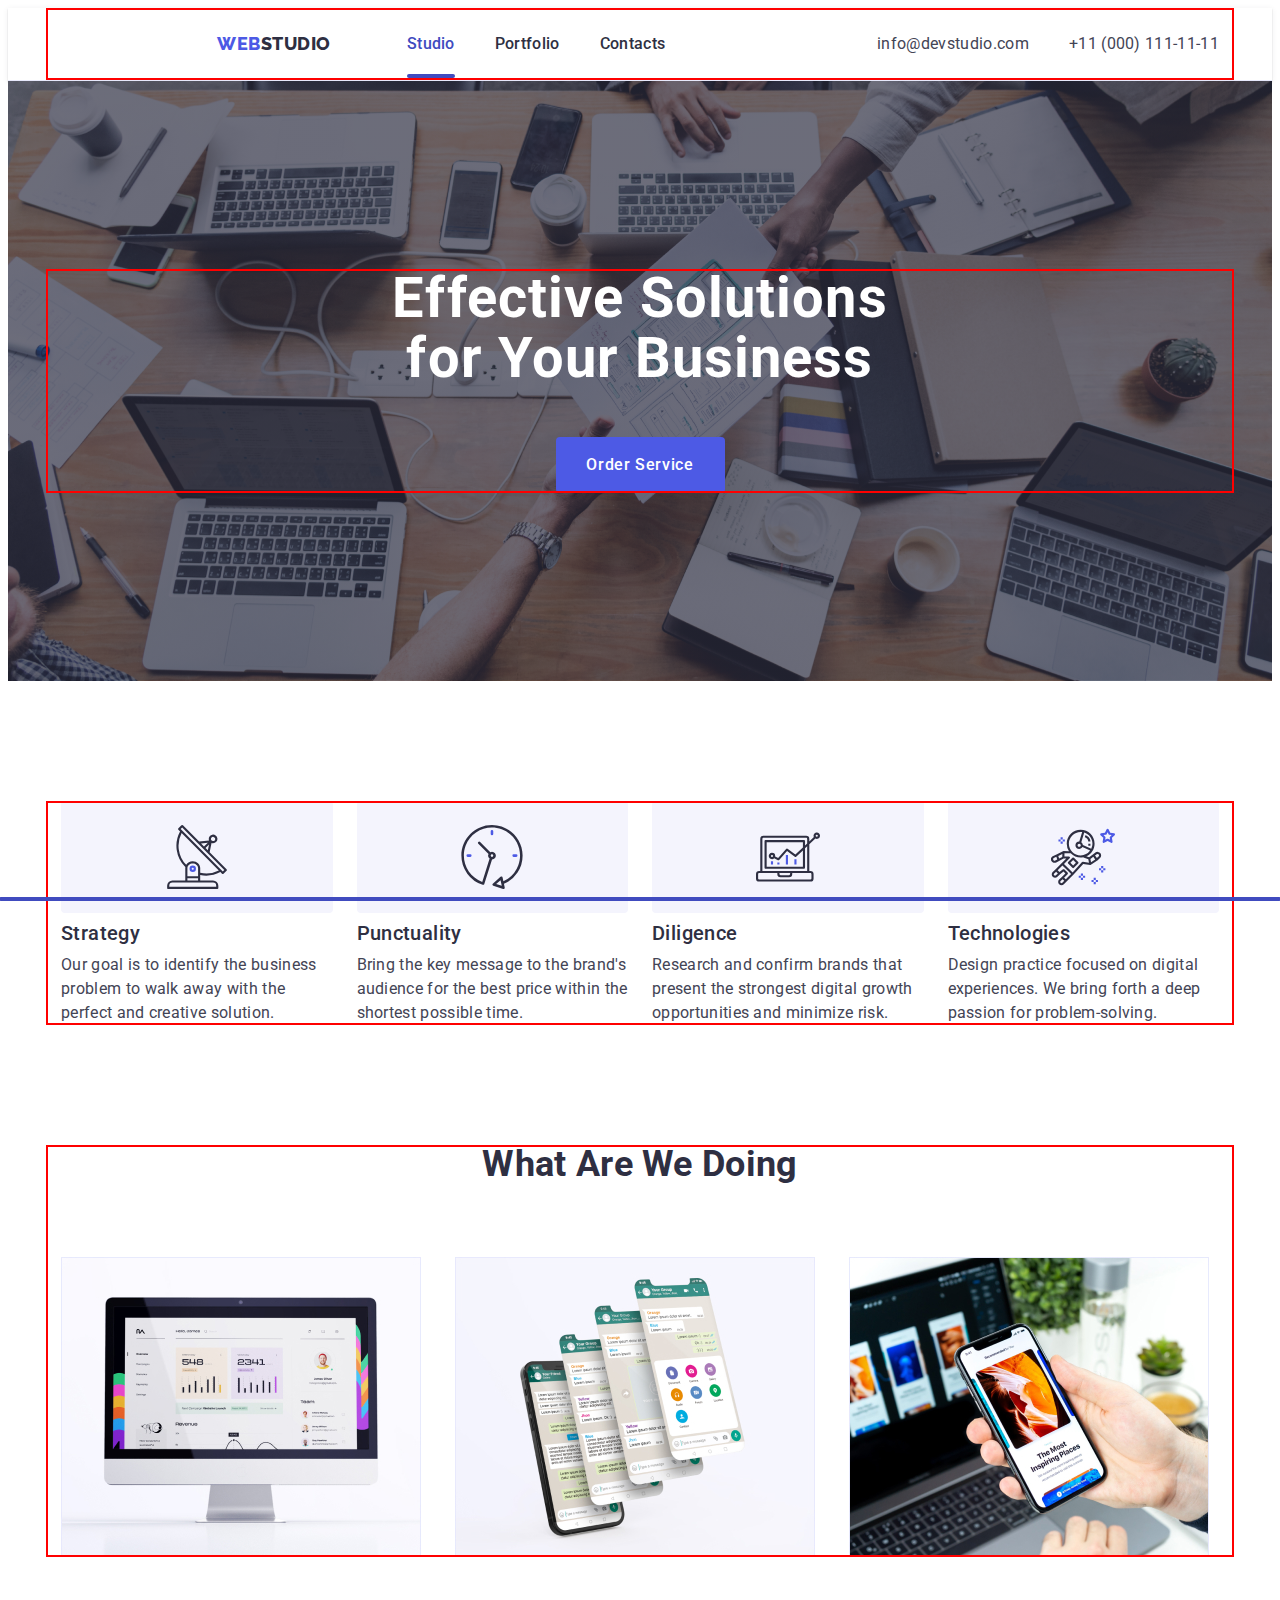
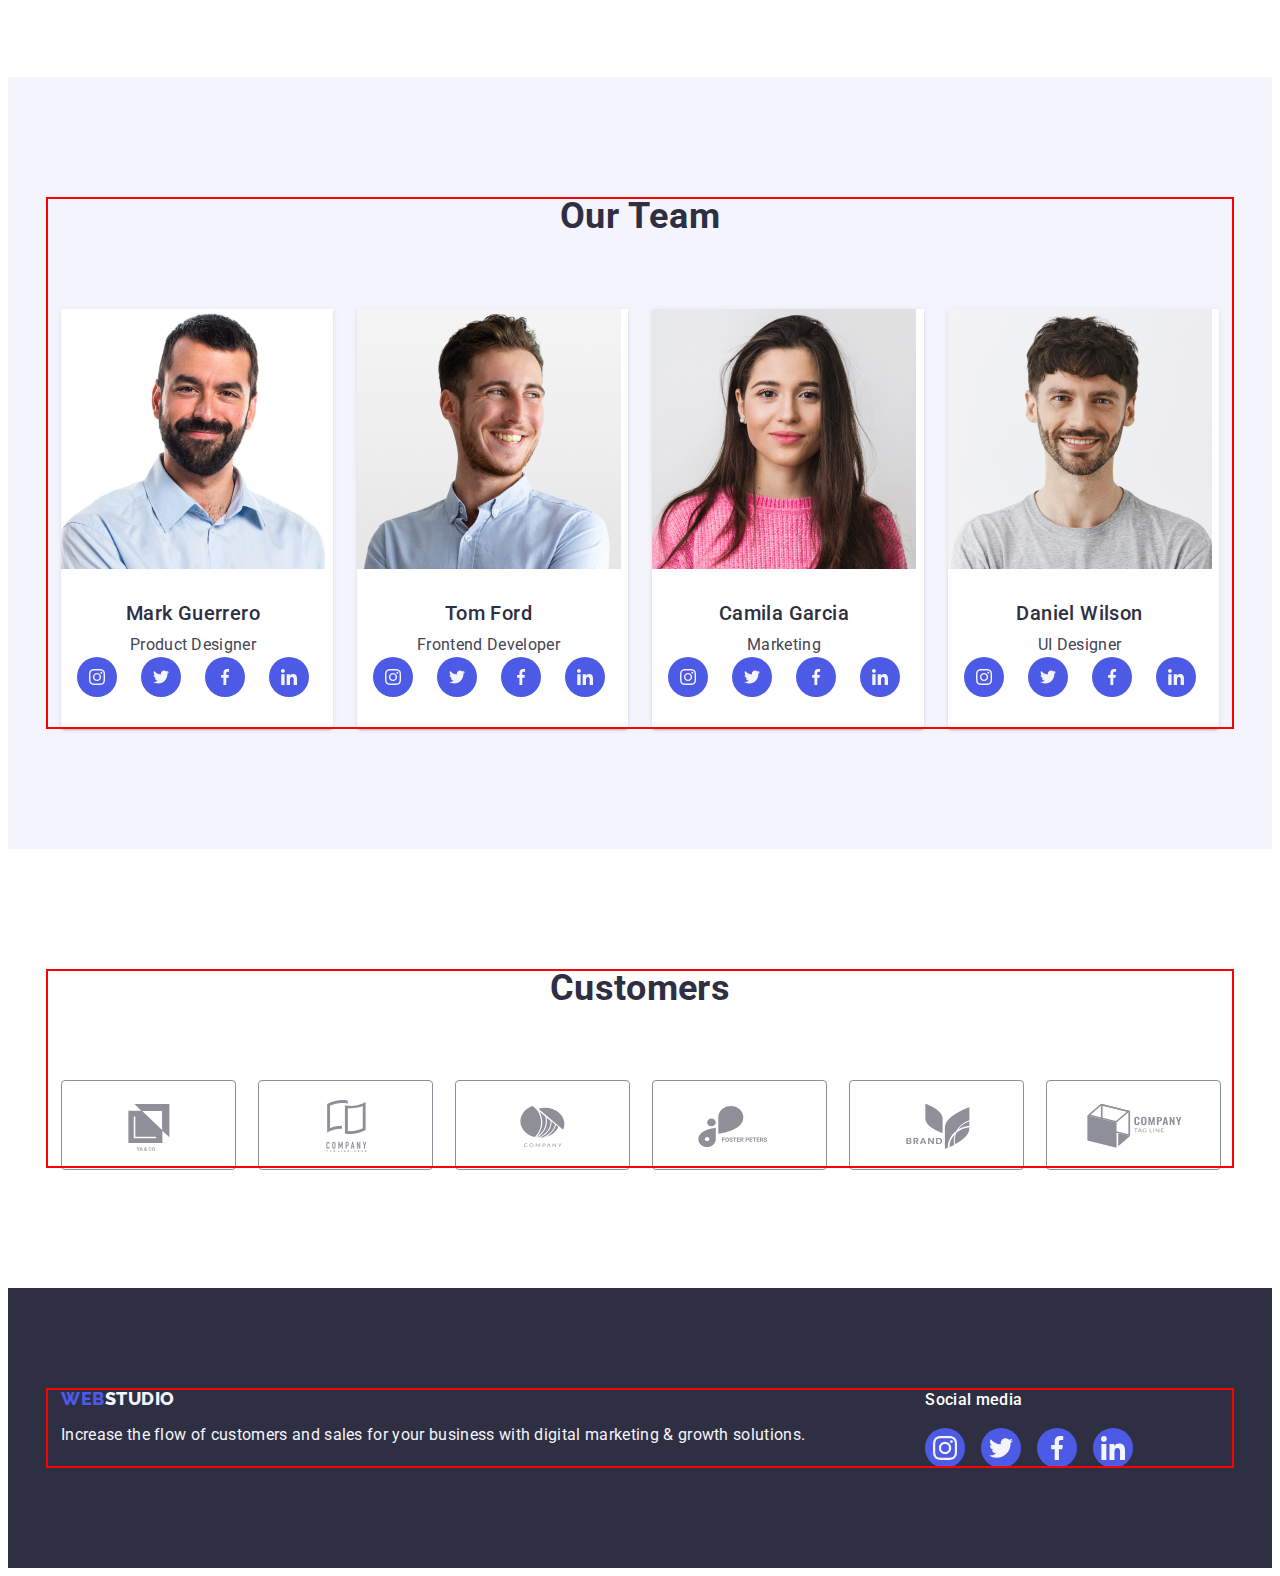
<file: index.html>
<!DOCTYPE html>
<html lang="en">
  <head>
    <meta charset="UTF-8" />
    <meta http-equiv="X-UA-Compatible" content="IE=edge" />
    <meta name="viewport" content="width=device-width, initial-scale=1.0" />
    <title>Web Studio</title>
    <!-- Fonts styles -->
    <link rel="preconnect" href="https://fonts.googleapis.com" />
    <link rel="preconnect" href="https://fonts.gstatic.com" crossorigin />
    <link
      href="https://fonts.googleapis.com/css2?family=Raleway:wght@700&family=Roboto:wght@100;400;500&display=swap"
      rel="stylesheet"
    />
    <!-- Normalize -->
    <link
      rel="stylesheet"
      href="https://cdnjs.cloudflare.com/ajax/libs/modern-normalize/1.1.0/modern-normalize.min.css"
      integrity="sha512-wpPYUAdjBVSE4KJnH1VR1HeZfpl1ub8YT/NKx4PuQ5NmX2tKuGu6U/JRp5y+Y8XG2tV+wKQpNHVUX03MfMFn9Q=="
      crossorigin="anonymous"
      referrerpolicy="no-referrer"
    />
    <!-- Custom styles -->
    <link rel="stylesheet" href="./css/styles.css" />
  </head>
  <body>
    <!-- header-section -->
    <header class="header-top">
      <div class="header-container container">
        <nav class="header-nav">
          <a class="logo-link link" href="./index.html"
            >Web<span class="web-logo">Studio</span></a
          >
          <ul class="header-nav-list list">
            <li class="header-nav-item">
              <a class="header-link link active" href="./index.html">Studio</a>
            </li>
            <li class="header-nav-item">
              <a class="header-link link" href="./portfolio.html">Portfolio</a>
            </li>
            <li class="header-nav-item">
              <a class="header-link link" href="">Contacts</a>
            </li>
          </ul>
        </nav>
        <address class="header-address">
          <ul class="header-address-list list">
            <li class="header-link">
              <a
                class="header-link link address"
                href="mailto:info@devstudio.com"
                >info@devstudio.com</a
              >
            </li>
            <li class="header-link">
              <a class="header-link link address" href="tel:+110001111111"
                >+11 (000) 111-11-11</a
              >
            </li>
          </ul>
        </address>
      </div>
    </header>
    <main>
      <!-- hero -->
      <section class="hero-section">
        <div class="hero-container">
          <h1 class="hero-title">Effective Solutions for Your Business</h1>
          <button class="hero-btn" type="button" data-modal-open>
            Order Service
          </button>
        </div>
      </section>
      <!-- about-section -->
      <section class="about-section">
        <div class="container">
          <h2 class="about-title" hidden>Our advantages</h2>
          <ul class="about-list list">
            <li class="about-list-item">
              <div class="abaut-wrapper">
                <svg class="abot-icons" width="64" height="64">
                  <use href="./images/icons.svg#antenna"></use>
                </svg>
              </div>
              <h3 class="about-heading">Strategy</h3>
              <p class="about-desc">
                Our goal is to identify the business problem to walk away with
                the perfect and creative solution.
              </p>
            </li>
            <li class="about-list-item">
              <div class="abaut-wrapper">
                <svg class="abot-icons" width="64" height="64">
                  <use href="./images/icons.svg#clock"></use>
                </svg>
              </div>
              <h3 class="about-heading">Punctuality</h3>
              <p class="about-desc">
                Bring the key message to the brand's audience for the best price
                within the shortest possible time.
              </p>
            </li>
            <li class="about-list-item">
              <div class="abaut-wrapper">
                <svg class="abot-icons" width="64" height="64">
                  <use href="./images/icons.svg#diagram"></use>
                </svg>
              </div>
              <h3 class="about-heading">Diligence</h3>
              <p class="about-desc">
                Research and confirm brands that present the strongest digital
                growth opportunities and minimize risk.
              </p>
            </li>
            <li class="about-list-item">
              <div class="abaut-wrapper">
                <svg class="abot-icons" width="64" height="64">
                  <use href="./images/icons.svg#astronaut"></use>
                </svg>
              </div>
              <h3 class="about-heading">Technologies</h3>
              <p class="about-desc">
                Design practice focused on digital experiences. We bring forth a
                deep passion for problem-solving.
              </p>
            </li>
          </ul>
        </div>
      </section>
      <!-- portfolio -->
      <section class="portfolio-section">
        <div class="container">
          <h2 class="portfolio-title">What are we doing</h2>
          <ul class="portfolio-list list">
            <li class="portfolio-list-item">
              <img
                class="portfolio-img"
                src="./images/work/img-1.jpg"
                alt="desktop"
                width="360"
                height="300"
              />
            </li>
            <li class="portfolio-list-item">
              <img
                class="portfolio-img"
                src="./images/work/img-2.jpg"
                alt="application"
                width="360"
                height="300"
              />
            </li>
            <li class="portfolio-list-item">
              <img
                class="portfolio-img"
                src="./images/work/img-3.jpg"
                alt="smartphone"
                width="360"
                height="300"
              />
            </li>
          </ul>
        </div>
      </section>
      <!-- team-section -->
      <section class="team">
        <div class="container">
          <h2 class="team-title">Our Team</h2>
          <ul class="team-list list">
            <li class="team-list-item">
              <img
                class="team-img"
                src="./images/team/Mark.jpg"
                alt="Product-Designer"
                width="264"
                height="260"
              />
              <div class="team-content">
                <h3 class="team-name">Mark Guerrero</h3>
                <p class="team-desc">Product Designer</p>
                <ul class="socials">
                  <li class="socials-item list">
                    <a
                      class="socials-link link"
                      href="https://www.instagram.com/"
                    >
                      <svg class="socials-icons" width="16" height="16">
                        <use href="./images/icons.svg#instagram"></use>
                      </svg>
                    </a>
                  </li>
                  <li class="socials-item list">
                    <a
                      class="socials-link link"
                      href="https://www.instagram.com/"
                    >
                      <svg class="socials-icons" width="16" height="16">
                        <use href="./images/icons.svg#twitter"></use>
                      </svg>
                    </a>
                  </li>
                  <li class="socials-item list">
                    <a class="socials-link link" href="">
                      <svg class="socials-icons" width="16" height="16">
                        <use href="./images/icons.svg#facebook"></use>
                      </svg>
                    </a>
                  </li>
                  <li class="socials-item list">
                    <a class="socials-link link" href="">
                      <svg class="socials-icons" width="16" height="16">
                        <use href="./images/icons.svg#linkedin"></use>
                      </svg>
                    </a>
                  </li>
                </ul>
              </div>
            </li>
            <li class="team-list-item">
              <img
                class="team-img"
                src="./images/team/Tom.jpg"
                alt="Frontend Developer"
                width="264"
                height="260"
              />
              <div class="team-content">
                <h3 class="team-name">Tom Ford</h3>
                <p class="team-desc">Frontend Developer</p>
                <ul class="socials">
                  <li class="socials-item list">
                    <a class="socials-link link" href="">
                      <svg class="socials-icons" width="16" height="16">
                        <use href="./images/icons.svg#instagram"></use>
                      </svg>
                    </a>
                  </li>
                  <li class="socials-item list">
                    <a class="socials-link link" href="">
                      <svg class="socials-icons" width="16" height="16">
                        <use href="./images/icons.svg#twitter"></use>
                      </svg>
                    </a>
                  </li>
                  <li class="socials-item list">
                    <a class="socials-link link" href="">
                      <svg class="socials-icons" width="16" height="16">
                        <use href="./images/icons.svg#facebook"></use>
                      </svg>
                    </a>
                  </li>
                  <li class="socials-item list">
                    <a class="socials-link link" href="">
                      <svg class="socials-icons" width="16" height="16">
                        <use href="./images/icons.svg#linkedin"></use>
                      </svg>
                    </a>
                  </li>
                </ul>
              </div>
            </li>
            <li class="team-list-item">
              <img
                class="team-img"
                src="./images/team/Camila.jpg"
                alt="Marketing"
                width="264"
                height="260"
              />
              <div class="team-content">
                <h3 class="team-name">Camila Garcia</h3>
                <p class="team-desc">Marketing</p>
                <ul class="socials">
                  <li class="socials-item list">
                    <a class="socials-link link" href="">
                      <svg class="socials-icons" width="16" height="16">
                        <use href="./images/icons.svg#instagram"></use>
                      </svg>
                    </a>
                  </li>
                  <li class="socials-item list">
                    <a class="socials-link link" href="">
                      <svg class="socials-icons" width="16" height="16">
                        <use href="./images/icons.svg#twitter"></use>
                      </svg>
                    </a>
                  </li>
                  <li class="socials-item list">
                    <a class="socials-link link" href="">
                      <svg class="socials-icons" width="16" height="16">
                        <use href="./images/icons.svg#facebook"></use>
                      </svg>
                    </a>
                  </li>
                  <li class="socials-item list">
                    <a class="socials-link link" href="">
                      <svg class="socials-icons" width="16" height="16">
                        <use href="./images/icons.svg#linkedin"></use>
                      </svg>
                    </a>
                  </li>
                </ul>
              </div>
            </li>
            <li class="team-list-item">
              <img
                class="team-img"
                src="./images/team/Daniel.jpg"
                alt="UI Designer"
                width="264"
                height="260"
              />
              <div class="team-content">
                <h3 class="team-name">Daniel Wilson</h3>
                <p class="team-desc">UI Designer</p>
                <ul class="socials">
                  <li class="socials-item list">
                    <a class="socials-link link" href="">
                      <svg class="socials-icons" width="16" height="16">
                        <use href="./images/icons.svg#instagram"></use>
                      </svg>
                    </a>
                  </li>
                  <li class="socials-item list">
                    <a class="socials-link link" href="">
                      <svg class="socials-icons" width="16" height="16">
                        <use href="./images/icons.svg#twitter"></use>
                      </svg>
                    </a>
                  </li>
                  <li class="socials-item list">
                    <a class="socials-link link" href="">
                      <svg class="socials-icons" width="16" height="16">
                        <use href="./images/icons.svg#facebook"></use>
                      </svg>
                    </a>
                  </li>
                  <li class="socials-item list">
                    <a class="socials-link link" href="">
                      <svg class="socials-icons" width="16" height="16">
                        <use href="./images/icons.svg#linkedin"></use>
                      </svg>
                    </a>
                  </li>
                </ul>
              </div>
            </li>
          </ul>
        </div>
      </section>
      <section class="customers-section">
        <div class="container">
          <h2 class="customers-title">Customers</h2>
          <ul class="costumers-list list">
            <li class="costumers-list-item">
              <a class="costumers-link link" href="">
                <svg class="costumers-icons" width="104" height="56">
                  <use href="./images/icons.svg#Logo"></use>
                </svg>
              </a>
            </li>
            <li class="costumers-list-item">
              <a class="costumers-link link" href="">
                <svg class="costumers-icons" width="104" height="56">
                  <use href="./images/icons.svg#Logo-1"></use>
                </svg>
              </a>
            </li>

            <li class="costumers-list-item">
              <a class="costumers-link link" href="">
                <svg class="costumers-icons" width="104" height="56">
                  <use href="./images/icons.svg#Logo-2"></use>
                </svg>
              </a>
            </li>

            <li class="costumers-list-item">
              <a class="costumers-link link" href="">
                <svg class="costumers-icons" width="104" height="56">
                  <use href="./images/icons.svg#Logo-3"></use>
                </svg>
              </a>
            </li>

            <li class="costumers-list-item">
              <a class="costumers-link link" href="">
                <svg class="costumers-icons" width="104" height="56">
                  <use href="./images/icons.svg#Logo-4"></use>
                </svg>
              </a>
            </li>

            <li class="costumers-list-item">
              <a class="costumers-link link" href="">
                <svg class="costumers-icons" width="104" height="56">
                  <use href="./images/icons.svg#Logo-5"></use>
                </svg>
              </a>
            </li>
          </ul>
        </div>
      </section>
    </main>
    <!-- footer -->
    <footer class="footer">
      <div class="footer-container">
        <div class="footer-content">
          <a class="flogo-link link" href="./index.html"
            >Web<span class="footer-logo">Studio</span></a
          >
          <p class="footer-desc">
            Increase the flow of customers and sales for your business with
            digital marketing & growth solutions.
          </p>
        </div>
        <div class="footer-socials">
          <p class="footer-soc-title">Social media</p>
          <ul class="footer-soc-list list">
            <li class="soc-list-item">
              <a class="footer-soc-link link" href="">
                <svg class="footer-soc-icons" width="24" height="24">
                  <use href="./images/icons.svg#instagram"></use>
                </svg>
              </a>
            </li>
            <li class="soc-list-item">
              <a class="footer-soc-link link" href="">
                <svg class="footer-soc-icons" width="24" height="24">
                  <use href="./images/icons.svg#twitter"></use>
                </svg>
              </a>
            </li>
            <li class="soc-list-item">
              <a class="footer-soc-link link" href="">
                <svg class="footer-soc-icons" width="24" height="24">
                  <use href="./images/icons.svg#facebook"></use>
                </svg>
              </a>
            </li>
            <li class="soc-list-item">
              <a class="footer-soc-link link" href="">
                <svg class="footer-soc-icons" width="24" height="24">
                  <use href="./images/icons.svg#linkedin"></use>
                </svg>
              </a>
            </li>
          </ul>
        </div>
      </div>
    </footer>
    <!-- Modal window -->
    <div class="backdrop is-hidden" data-modal>
      <div class="modal">
        <button class="modal-close-btn" data-modal-close type="button">
          <svg class="modal-icon" width="8" height="8">
            <use href="./images/icons.svg#close-icon"></use>
          </svg>
        </button>
      </div>
    </div>
    <script src="./js/modal.js"></script>
  </body>
</html>
</file>
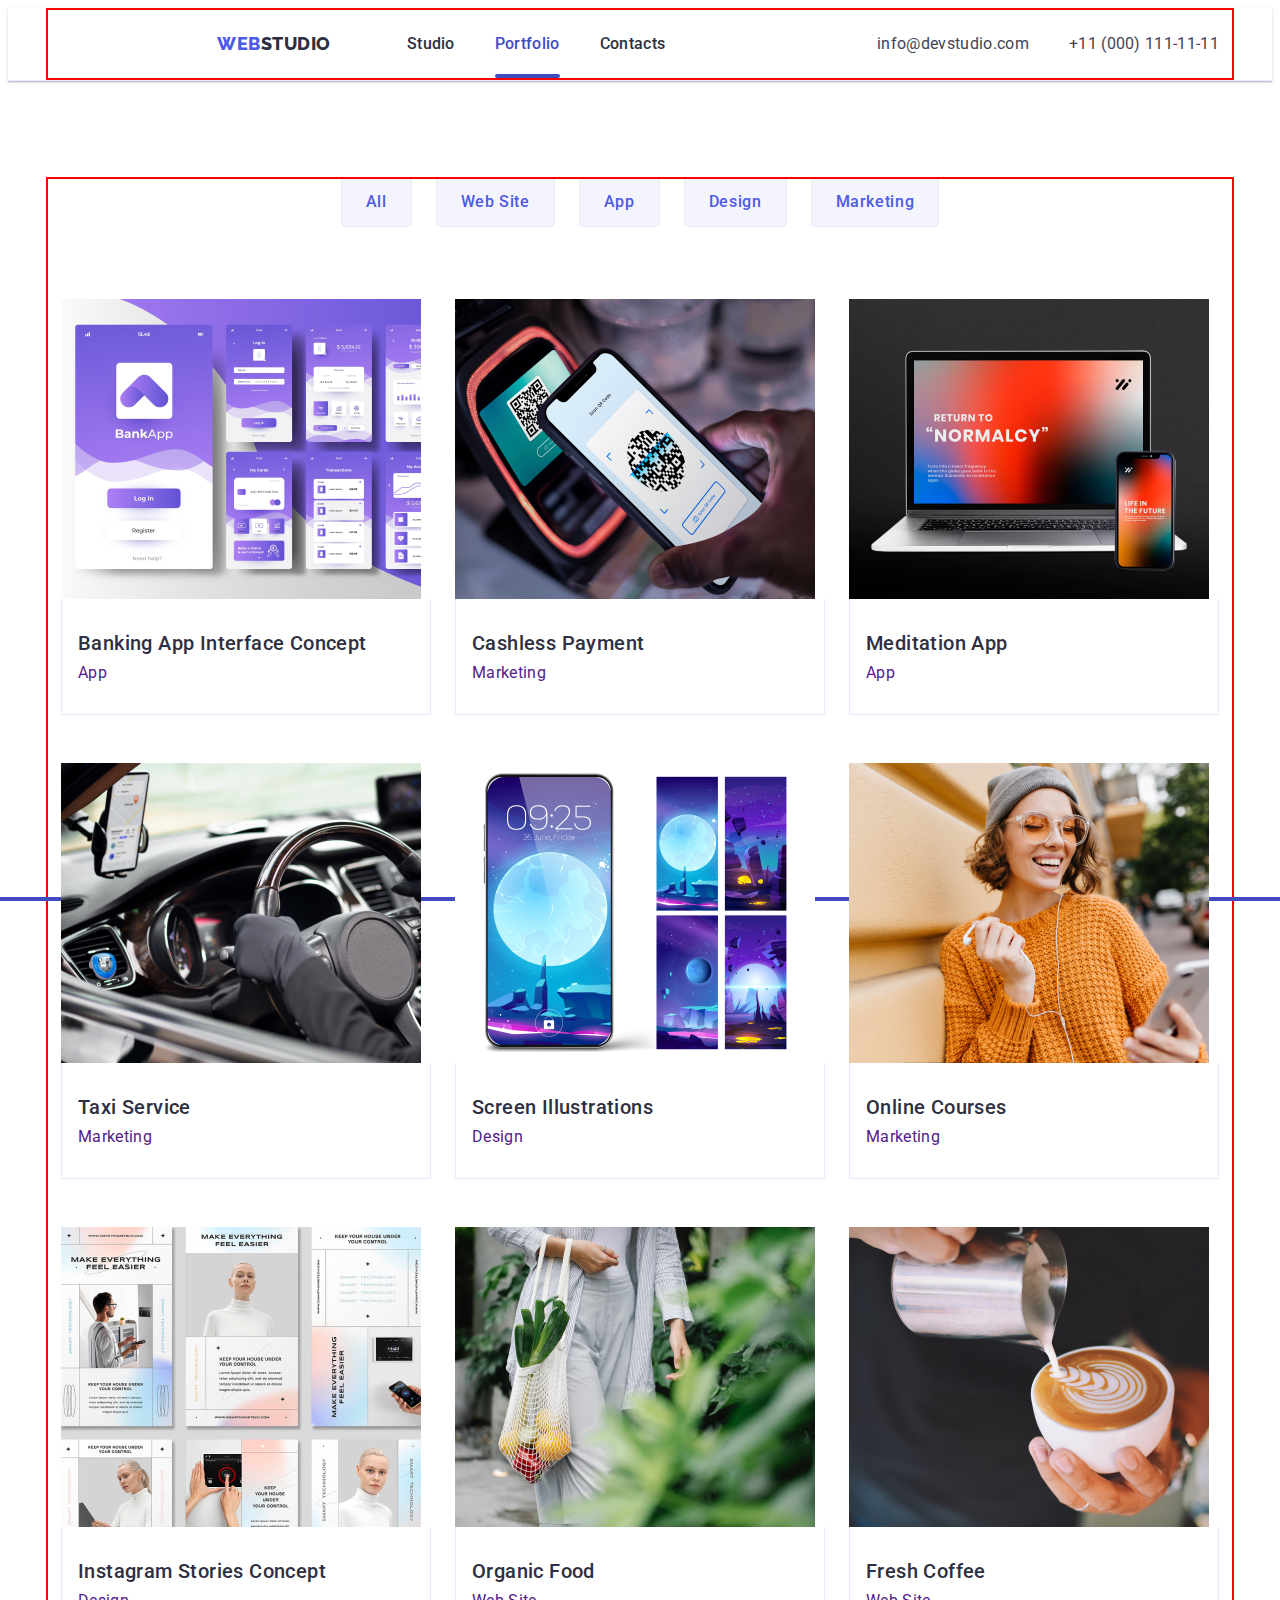
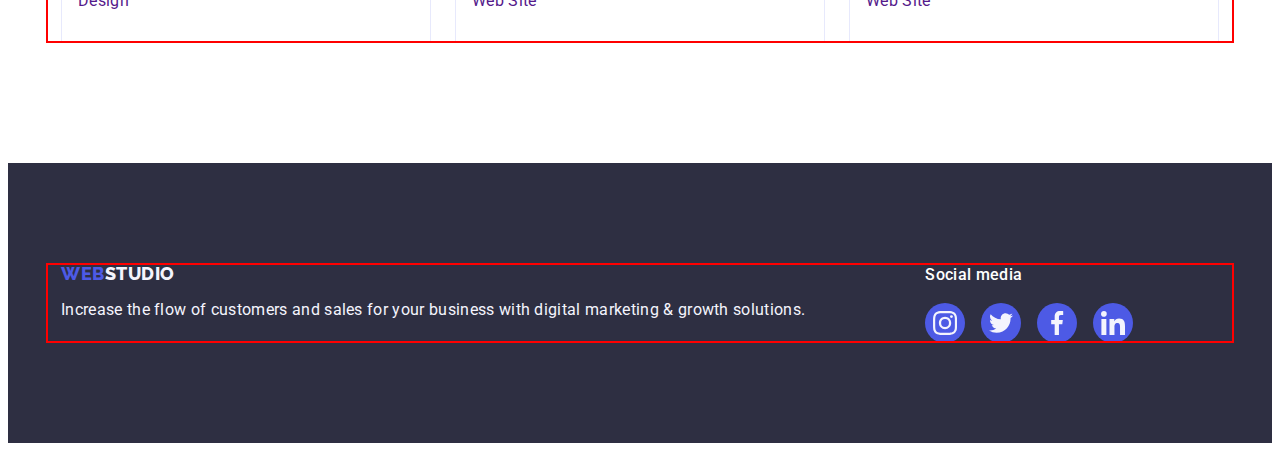
<file: portfolio.html>
<!DOCTYPE html>
<html lang="en">
  <head>
    <meta charset="UTF-8" />
    <meta http-equiv="X-UA-Compatible" content="IE=edge" />
    <meta name="viewport" content="width=device-width, initial-scale=1.0" />
    <title>Web Studio</title>
    <!-- Fonts styles -->
    <link rel="preconnect" href="https://fonts.googleapis.com" />
    <link rel="preconnect" href="https://fonts.gstatic.com" crossorigin />
    <link
      href="https://fonts.googleapis.com/css2?family=Raleway:wght@700&family=Roboto:wght@100;400;500&display=swap"
      rel="stylesheet"
    />
    <!-- Normalize -->
    <link
      rel="stylesheet"
      href="https://cdnjs.cloudflare.com/ajax/libs/modern-normalize/1.1.0/modern-normalize.min.css"
      integrity="sha512-wpPYUAdjBVSE4KJnH1VR1HeZfpl1ub8YT/NKx4PuQ5NmX2tKuGu6U/JRp5y+Y8XG2tV+wKQpNHVUX03MfMFn9Q=="
      crossorigin="anonymous"
      referrerpolicy="no-referrer"
    />
    <!-- Custom styles -->
    <link rel="stylesheet" href="./css/styles.css" />
  </head>
  <body>
    <!-- header-section -->
    <header class="header-top">
      <div class="header-container container">
        <nav class="header-nav">
          <a class="logo-link link" href="./index.html"
            >Web<span class="web-logo">Studio</span></a
          >
          <ul class="header-nav-list list">
            <li class="header-nav-item">
              <a class="header-link link" href="./index.html">Studio</a>
            </li>
            <li class="header-nav-item">
              <a class="header-link link active" href="./portfolio.html"
                >Portfolio</a
              >
            </li>
            <li class="header-nav-item">
              <a class="header-link link" href="">Contacts</a>
            </li>
          </ul>
        </nav>
        <address class="header-address">
          <ul class="header-address-list list">
            <li class="header-link">
              <a
                class="header-link link address"
                href="mailto:info@devstudio.com"
                >info@devstudio.com</a
              >
            </li>
            <li class="header-link">
              <a class="header-link link address" href="tel:+110001111111"
                >+11 (000) 111-11-11</a
              >
            </li>
          </ul>
        </address>
      </div>
    </header>
    <!-- main section -->
    <main>
      <section class="filter-section">
        <div class="container">
          <h1 hidden>Filter-button</h1>
          <ul class="button-list list">
            <li class="button-item link active">
              <button type="button" class="filter-btn">All</button>
            </li>
            <li>
              <button type="button" class="filter-btn">Web Site</button>
            </li>
            <li>
              <button type="button" class="filter-btn">App</button>
            </li>
            <li>
              <button type="button" class="filter-btn">Design</button>
            </li>
            <li>
              <button type="button" class="filter-btn">Marketing</button>
            </li>
          </ul>
          <ul class="list-portfolio list">
            <li class="portfolio-list-item">
              <a class="portfolio-item link" href="">
                <div class="img">
                  <img
                    class="portfolio-img"
                    src="./images/portfolio/img-1.jpg"
                    width="360"
                    height="300"
                    alt="Banking App Interface Concept"
                  />
                  <p class="portfolio-text">
                    14 Stylish and User-Friendly App Design Concepts · Task
                    Manager App · Calorie Tracker App · Exotic Fruit Ecommerce
                    App · Cloud Storage App
                  </p>
                </div>
                <div class="card-content">
                  <h2 class="text-title">Banking App Interface Concept</h2>
                  <p class="text">App</p>
                </div>
              </a>
            </li>
            <li class="portfolio-list-item">
              <a class="portfolio-item link" href=""
                >
                <div class="img">
                  <img
                    class="portfolio-img"
                    src="./images/portfolio/img-2.jpg"
                    width="360"
                    height="300"
                    alt="Cashless Payment"
                  />
                  <p class="portfolio-text">
                    14 Stylish and User-Friendly App Design Concepts · Task
                    Manager App · Calorie Tracker App · Exotic Fruit Ecommerce
                    App · Cloud Storage App
                  </p>
                </div>
                <div class="card-content">
                  <h2 class="text-title">Cashless Payment</h2>
                  <p class="text">Marketing</p>
                </div>
              </a>
            </li>
            <li class="portfolio-list-item">
              <a class="portfolio-item link" href="">
                <div class="img">
                  <img
                    class="portfolio-img"
                    src="./images/portfolio/img-3.jpg"
                    width="360"
                    height="300"
                    alt="Meditation App"
                  />
                  <p class="portfolio-text">
                    14 Stylish and User-Friendly App Design Concepts · Task
                    Manager App · Calorie Tracker App · Exotic Fruit Ecommerce
                    App · Cloud Storage App
                  </p>
                </div>
                <div class="card-content">
                  <h2 class="text-title">Meditation App</h2>
                  <p class="text">App</p>
                </div>
              </a>
            </li>
            <li class="portfolio-list-item">
              <a class="portfolio-item link" href="">
                <div class="img">
                  <img
                    class="portfolio-img"
                    src="./images/portfolio/img-4.jpg"
                    width="360"
                    height="300"
                    alt="Taxi Service"
                  />
                  <p class="portfolio-text">
                    14 Stylish and User-Friendly App Design Concepts · Task
                    Manager App · Calorie Tracker App · Exotic Fruit Ecommerce
                    App · Cloud Storage App
                  </p>
                </div>
                <div class="card-content">
                  <h2 class="text-title">Taxi Service</h2>
                  <p class="text">Marketing</p>
                </div>
              </a>
            </li>
            <li class="portfolio-list-item">
              <a class="portfolio-item link" href=""
                ><div class="img">
                  <img
                    class="portfolio-img"
                    src="./images/portfolio/img-5.jpg"
                    width="360"
                    height="300"
                    alt="Screen Illustrations"
                  />
                  <p class="portfolio-text">
                    14 Stylish and User-Friendly App Design Concepts · Task
                    Manager App · Calorie Tracker App · Exotic Fruit Ecommerce
                    App · Cloud Storage App
                  </p>
                </div>
                <div class="card-content">
                  <h2 class="text-title">Screen Illustrations</h2>
                  <p class="text">Design</p>
                </div>
              </a>
            </li>
            <li class="portfolio-list-item">
              <a class="portfolio-item link" href="">
                <div class="img">
                  <img
                    class="portfolio-img"
                    src="./images/portfolio/img-6.jpg"
                    width="360"
                    height="300"
                    alt="Online Courses"
                  />
                  <p class="portfolio-text">
                    14 Stylish and User-Friendly App Design Concepts · Task
                    Manager App · Calorie Tracker App · Exotic Fruit Ecommerce
                    App · Cloud Storage App
                  </p>
                </div>
                <div class="card-content">
                  <h2 class="text-title">Online Courses</h2>
                  <p class="text">Marketing</p>
                </div>
              </a>
            </li>
            <li class="portfolio-list-item">
              <a class="portfolio-item link" href="">
                <div class="img">
                  <img
                    class="portfolio-img"
                    src="./images/portfolio/img-7.jpg"
                    width="360"
                    height="300"
                    alt="Instagram Stories Concept"
                  />
                  <p class="portfolio-text">
                    14 Stylish and User-Friendly App Design Concepts · Task
                    Manager App · Calorie Tracker App · Exotic Fruit Ecommerce
                    App · Cloud Storage App
                  </p>
                </div>
                <div class="card-content">
                  <h2 class="text-title">Instagram Stories Concept</h2>
                  <p class="text">Design</p>
                </div>
              </a>
            </li>
            <li class="portfolio-list-item">
              <a class="portfolio-item link" href="">
                <div class="img">
                  <img
                    class="portfolio-img"
                    src="./images/portfolio/img-8.jpg"
                    width="360"
                    height="300"
                    alt="Organic Food"
                  />
                  <p class="portfolio-text">
                    14 Stylish and User-Friendly App Design Concepts · Task
                    Manager App · Calorie Tracker App · Exotic Fruit Ecommerce
                    App · Cloud Storage App
                  </p>
                </div>
                <div class="card-content">
                  <h2 class="text-title">Organic Food</h2>
                  <p class="text">Web Site</p>
                </div>
              </a>
            </li>
            <li class="portfolio-list-item">
              <a class="portfolio-item link" href="">
                <div class="img">
                  <img
                    class="portfolio-img"
                    src="./images/portfolio/img-9.jpg"
                    width="360"
                    height="300"
                    alt="Fresh Coffee"
                  />
                  <p class="portfolio-text">
                    14 Stylish and User-Friendly App Design Concepts · Task
                    Manager App · Calorie Tracker App · Exotic Fruit Ecommerce
                    App · Cloud Storage App
                  </p>
                </div>
                <div class="card-content">
                  <h2 class="text-title">Fresh Coffee</h2>
                  <p class="text">Web Site</p>
                </div>
              </a>
            </li>
          </ul>
        </div>
      </section>
    </main>
    <!-- footer -->
    <footer class="footer">
      <div class="footer-container">
        <div class="footer-content">
          <a class="flogo-link link" href="./index.html"
            >Web<span class="footer-logo">Studio</span></a
          >
          <p class="footer-desc">
            Increase the flow of customers and sales for your business with
            digital marketing & growth solutions.
          </p>
        </div>
        <div class="footer-socials">
          <p class="footer-soc-title">Social media</p>
          <ul class="footer-soc-list list">
            <li class="soc-list-item">
              <a class="footer-soc-link link" href="">
                <svg class="footer-soc-icons" width="24" height="24">
                  <use href="./images/icons.svg#instagram"></use>
                </svg>
              </a>
            </li>
            <li class="soc-list-item">
              <a class="footer-soc-link link" href="">
                <svg class="footer-soc-icons" width="24" height="24">
                  <use href="./images/icons.svg#twitter"></use>
                </svg>
              </a>
            </li>
            <li class="soc-list-item">
              <a class="footer-soc-link link" href="">
                <svg class="footer-soc-icons" width="24" height="24">
                  <use href="./images/icons.svg#facebook"></use>
                </svg>
              </a>
            </li>
            <li class="soc-list-item">
              <a class="footer-soc-link link" href="">
                <svg class="footer-soc-icons" width="24" height="24">
                  <use href="./images/icons.svg#linkedin"></use>
                </svg>
              </a>
            </li>
          </ul>
        </div>
      </div>
    </footer>
  </body>
</html>
</file>
<file: css/styles.css>
:root {
  /* Fonts */
  --primary-font: Roboto, sans-serif;
  --second-font: Raleway, sans-serif;
  /* Color */
  --main-tx-cl: #434455;
  --background-cl: #ffffff;
  --web-logo-light: #f4f4fd;
  --link-cl: #2e2f42;
  --address-cl: #434455;
  --activ-cl: #404bbf;
  --hero-cl: #ffffff;
  --logo-cl: #4d5ae5;
  --btn-cl: #e7e9fc;
  --costumers: #8e8f99;
}
/**
  |============================
  | Base styles
  |============================
*/
body {
  font-family: var(--primary-font);
  font-size: 16px;
  list-style: 1.5;
  letter-spacing: 0.02em;
  color: var(--main-tx-cl);
  background-color: var(--background-cl);
}
/* reset start */
h1,
h2,
h3,
h4,
h5,
h6,
p {
  margin: 0;
}

img {
  display: block;
}

.link {
  text-decoration: none;
}

.list {
  list-style: none;
  padding: 0;
  margin: 0;
}

button {
  cursor: pointer;
}

.container {
  width: 1158px;
  padding: 0 15px;
  margin: 0 auto;

  outline: 2px solid red;
  outline-offset: -2px;
}

/**
  |============================
  | Header
  |============================
*/
.logo-link {
  font-family: var(--second-font);
  font-style: normal;
  font-weight: 800;
  font-size: 18px;
  line-height: 1.17;
  display: flex;
  align-items: center;
  letter-spacing: 0.03em;
  text-transform: uppercase;
  color: var(--logo-cl);
  margin-left: 156px;
  margin-right: 76px;
}

.header-top {
  border-bottom: 1px solid #e7e9fc;
  box-shadow: 0px 2px 1px rgba(46, 47, 66, 0.08),
    0px 1px 1px rgba(46, 47, 66, 0.16), 0px 1px 6px rgba(46, 47, 66, 0.08);
}

.header-nav {
  display: flex;
  align-items: center;
}

.header-nav-list {
  display: flex;
  gap: 40px;
}

.web-logo {
  font-family: "Raleway";
  font-style: normal;
  font-weight: 800;
  font-size: 18px;
  line-height: 1.17;
  display: flex;
  align-items: center;
  letter-spacing: 0.03em;
  text-transform: uppercase;
  color: var(--link-cl);
}

.header-link {
  font-family: "Roboto";
  font-style: normal;
  font-weight: 500;
  font-size: 16px;
  line-height: 1.5;
  letter-spacing: 0.02em;
  color: var(--link-cl);
  padding: 24px 0;
  transition: color 250ms cubic-bezier(0.4, 0, 0.2, 1);
}

.header-link:hover,
.header-link:focus {
  color: var(--activ-cl);
}

.header-address {
  font-style: normal;
  line-height: 1.5;
  color: var(--address-cl);
  margin-left: auto;
}

.header-address-list {
  display: flex;
  gap: 40px;
}

.header-address > .header-link {
  color: var(--address-cl);
}

.header-mail:hover,
.header-mail:focus {
  color: var(--activ-cl);
}

.header-container {
  display: flex;
  align-items: center;
}

.socials-item:hover,
.socials-link:focus {
  color: var(--activ-cl);
}

.header-link.active {
  position: relative;
  transition: color 250ms cubic-bezier(0.4, 0, 0.2, 1);
  color: var(--activ-cl);
}

.header-link::after {
  content: "";
  position: absolute;
  left: 0;
  bottom: -1px;
  background-color: #404bbf;
  border-radius: 2px;
  transition: color 250ms cubic-bezier(0.4, 0, 0.2, 1);
  display: block;
  width: 100%;
  height: 4px;
}

/**
  |============================
  | Hero
  |============================
*/

.hero-container {
  width: 1158px;
  padding: 0 15px;
  margin: 0 auto;

  outline: 2px solid red;
  outline-offset: -2px;
}

.hero-section {
  background-image: linear-gradient(
      rgba(46, 47, 66, 0.7),
      rgba(46, 47, 66, 0.7)
    ),
    url(../images/hero/img-1.jpg);
  background-color: var(--link-cl);
  max-width: 1440px;
  background-repeat: no-repeat;
  background-position: center;
  background-size: cover;
  display: flex;
  margin: 0;
  padding: 188px 0;
  align-items: center;

  margin-left: auto;
  margin-right: auto;
}
.hero-title {
  font-size: 56px;
  line-height: 1.07;
  text-align: center;
  letter-spacing: 0.02em;
  color: var(--hero-cl);
  width: 496px;
  margin-bottom: 48px;
  margin-left: auto;
  margin-right: auto;
}

.hero-btn {
  background: #4d5ae5;
  font-family: var(--primary-font);
  font-weight: 500;
  font-size: 16px;
  line-height: 1.5;
  letter-spacing: 0.04em;
  color: var(--hero-cl);
  cursor: pointer;
  display: block;
  min-width: 169px;
  height: 56px;
  border: none;
  border-radius: 4px;
  margin-left: auto;
  margin-right: auto;
  transition: background-color 250ms cubic-bezier(0.4, 0, 0.2, 1);
}

.address {
  color: var(--address-cl);
  font-weight: 400;
}

.hero-btn:hover,
.hero-btn:focus {
  color: var(--hero-cl);
  background-color: var(--activ-cl);
}

/**
  |============================
  | About
  |============================
*/

.about-section {
  padding: 120px 0;
}

.abaut-wrapper {
  display: flex;
  align-items: center;
  justify-content: center;
  height: 112px;
  background-color: #f4f4fd;
  border-radius: 4px;
  margin-bottom: 8px;
}

.about-list {
  display: flex;
  gap: 24px;
}

.about-list-item {
  width: calc((100% - 72px) / 4);
}

.about-heading {
  font-weight: 500;
  font-size: 20px;
  line-height: 1.2;
  letter-spacing: 0.02em;
  color: var(--link-cl);
  margin-bottom: 8px;
}
.about-desc {
  line-height: 1.5;
}

/**
  |============================
  | Portfolio
  |============================
*/

.portfolio-section {
  padding-bottom: 120px;
}

.portfolio-title {
  font-size: 36px;
  line-height: 1.11;
  text-align: center;
  text-transform: capitalize;
  color: var(--link-cl);
  margin-bottom: 72px;
}

.portfolio-list {
  display: flex;
  gap: 24px;
}

.portfolio-list-item {
  width: calc((100% - 48px) / 3);
}

/**
  |============================
  | Team
  |============================
*/

.team {
  background: #f4f4fd;
  padding: 120px 0;
}
.team-title {
  font-size: 36px;
  line-height: 1.11;
  text-align: center;
  letter-spacing: 0.02em;
  text-transform: capitalize;
  color: var(--link-cl);
  margin-bottom: 72px;
}

.team-list-item {
  background-color: #ffffff;
  width: calc((100% - 72px) / 4);
  border-radius: 0px 0px 4px 4px;
  box-shadow: 0px 1px 6px rgba(46, 47, 66, 0.08),
    0px 1px 1px rgba(46, 47, 66, 0.16), 0px 2px 1px rgba(46, 47, 66, 0.08);
}

.team-list {
  display: flex;
  gap: 24px;
}

.team-name {
  font-weight: 500;
  font-size: 20px;
  line-height: 1.2;
  letter-spacing: 0.02em;
  color: var(--link-cl);
  text-align: center;
  margin-bottom: 8px;
}
.team-desc {
  line-height: 1.5;
  text-align: center;
}

.team-content {
  width: 264px;
  padding-top: 32px;
  padding-bottom: 32px;
}

.socials {
  display: flex;
  justify-content: center;
  gap: 24px;
  margin: 0;
  padding: 0;
}

.socials-link {
  width: 100%;
  height: 100%;
  width: 40px;
  height: 40px;
  background-color: var(--logo-cl);
  border-radius: 50%;
  display: flex;
  align-items: center;
  justify-content: center;
  margin-left: auto;
  margin-right: auto;
  transition: background-color 250ms cubic-bezier(0.4, 0, 0.2, 1);
}

.socials-link:hover,
.socials-link:focus {
  background-color: #404bbf;
}

.socials-icons {
  fill: #f4f4fd;
}

/**
  |============================
  | Customers
  |============================
*/

.costumers-list {
  display: flex;
  gap: 24px;
}

.costumers-list-item {
  width: calc((100% - 120px) / 6);
  height: 88px;
}
.costumers-link {
  width: 100%;
  height: 100%;
  border: 1px solid #8e8f99;
  border-radius: 4px;
  display: flex;
  align-items: center;
  justify-content: center;
  color: var(--costumers);
  transition: border-color 250ms cubic-bezier(0.4, 0, 0.2, 1),
    color 250ms cubic-bezier(0.4, 0, 0.2, 1);
}

.costumers-link:hover,
.costumers-link:focus {
  border-color: #404bbf;
  color: var(--activ-cl);
}

.customers-section {
  padding-top: 120px;
  padding-bottom: 120px;
}

.customers-title {
  font-size: 36px;
  line-height: 1.1;
  color: var(--link-cl);
  margin-bottom: 72px;
  text-align: center;
}

.costumers-icons {
  fill: currentColor;
}

/**
  |============================
  | Footer
  |============================
*/
.footer {
  color: var(--web-logo-light);
  background-color: var(--link-cl);
  padding: 100px 0;
}

.footer-container {
  display: flex;
  align-items: baseline;
  width: 1158px;
  padding: 0 15px;
  margin: 0 auto;

  outline: 2px solid red;
  outline-offset: -2px;
}

.footer-content {
  margin-right: 120px;
}

.footer-logo {
  color: var(--web-logo-light);
}

.flogo-link {
  font-family: var(--second-font);
  font-style: normal;
  font-weight: 800;
  font-size: 18px;
  line-height: 1.17;
  display: inline-block;
  letter-spacing: 0.03em;
  text-transform: uppercase;
  color: var(--logo-cl);
  margin-bottom: 16px;
}

.footer-soc-title {
  font-weight: 500;
  font-size: 16px;
  line-height: 1.5;
  letter-spacing: 0.02em;
  color: var(--background-cl);
  margin-bottom: 16px;
}

.footer-soc-list {
  display: flex;
  gap: 16px;
}

.soc-list-item {
  width: 40px;
  height: 40px;
}

.footer-soc-link {
  width: 100%;
  height: 100%;
  background-color: var(--logo-cl);
  border-radius: 50%;
  display: flex;
  align-items: center;
  justify-content: center;
  transition: background-color 250ms cubic-bezier(0.4, 0, 0.2, 1);
}

.footer-soc-icons {
  fill: var(--web-logo-light);
}

.footer-soc-link:hover,
.footer-soc-link:focus {
  background-color: #31d0aa;
}

/**
  |============================
  | Portfolio site
  |============================
*/

.filter-section {
  padding: 96px 0 120px;
  display: block;
}

.portfolio-item {
  display: block;
  transition: box-shadow 250ms cubic-bezier(0.4, 0, 0.2, 1);
}

.portfolio-item:hover,
.portfolio-item:focus {
  box-shadow: 0px 1px 6px rgba(46, 47, 66, 0.08),
    0px 1px 1px rgba(46, 47, 66, 0.16), 0px 2px 1px rgba(46, 47, 66, 0.08);
}

.button-list {
  display: flex;
  justify-content: center;
  gap: 24px;
  margin-bottom: 72px;
}

.filter-btn {
  font-family: var(--primary-font);
  font-weight: 500;
  font-size: 16px;
  line-height: 1.5;
  letter-spacing: 0.04em;
  color: var(--logo-cl);
  background-color: var(--web-logo-light);
  cursor: pointer;
  padding: 12px 24px;
  border: 1px solid var(--btn-cl);
  border-radius: 4px;
  transition: color 250ms cubic-bezier(0.4, 0, 0.2, 1),
    background-color 250ms cubic-bezier(0.4, 0, 0.2, 1),
    border-color 250ms cubic-bezier(0.4, 0, 0.2, 1),
    box-shadow 250ms cubic-bezier(0.4, 0, 0.2, 1);
}

.filter-btn:hover,
.filter-btn:focus {
  color: var(--background-cl);
  background-color: var(--activ-cl);
  border: 1px solid transparent;
  box-shadow: 0px 3px 1px rgba(0, 0, 0, 0.1), 0px 2px 1px rgba(0, 0, 0, 0.08),
    0px 2px 2px rgba(0, 0, 0, 0.12);
}

.text-title {
  font-weight: 500;
  font-size: 20px;
  line-height: 1.2;
  letter-spacing: 0.02em;
  color: var(--link-cl);
  margin-bottom: 8px;
}

.portfolio-text {
  line-height: 1.5;
  color: var(--main-tx-cl);
  transition: box-shadow 250ms cubic-bezier(0.4, 0, 0.2, 1);
}

.portfolio-item:hover .portfolio-text,
.portfolio-item:focus .portfolio-text {
  transform: translatey(0%);
}

.img {
  position: relative;
  overflow: hidden;
}

.portfolio-text {
  position: absolute;
  top: 0;
  font-size: 16px;
  line-height: 1.5;
  letter-spacing: 0.02em;
  color: var(--web-logo-light);
  padding: 40px 32px;
  background-color: #4d5ae5;
  height: 100%;
  width: 100%;
  transform: translateY(100%);
  transition: transform 250ms cubic-bezier(0.4, 0, 0.2, 1);
}

.list-portfolio {
  display: flex;
  flex-wrap: wrap;
  column-gap: 24px;
  row-gap: 48px;
}

.card-content {
  padding: 32px 16px;
  border: 1px solid #e7e9fc;
  border-top: none;
}

/**
  |============================
  | Modal window
  |============================
*/

.backdrop {
  display: block;
  position: fixed;
  top: 0;
  left: 0;

  width: 100%;
  height: 100%;

  background-color: rgba(46, 47, 66, 0.4);
  transition: opacity 250ms cubic-bezier(0.4, 0, 0.2, 1),
    visibility 250ms cubic-bezier(0.4, 0, 0.2, 1);
}

.modal {
  position: absolute;
  top: 50%;
  left: 50%;
  transform: translate(-50%, -50%) scale(1);
  width: 408px;
  min-height: 576px;
  background: #fcfcfc;
  box-shadow: 0px 1px 1px rgba(0, 0, 0, 0.14), 0px 1px 3px rgba(0, 0, 0, 0.12),
    0px 2px 1px rgba(0, 0, 0, 0.2);
  border-radius: 4px;
  transition: transform 250ms cubic-bezier(0.4, 0, 0.2, 1);
}

.is-hidden {
  opacity: 0;
  visibility: hidden;
  pointer-events: none;
}

.modal-close-btn {
  position: absolute;
  display: flex;
  align-items: center;
  justify-content: center;
  top: 24px;
  right: 24px;
  width: 24px;
  height: 24px;
  background-color: #e7e9fc;
  border: 1px solid rgba(0, 0, 0, 0.1);
  transition: background-color 250ms cubic-bezier(0.4, 0, 0.2, 1),
    border 250ms cubic-bezier(0.4, 0, 0.2, 1);
  padding: 0;
  border-radius: 50%;
}

.modal-close-btn:hover,
.modal-close-btn:focus {
  border: none;
  background-color: #404bbf;
}

.modal-icon {
  color: currentColor;
  transition: fill 250ms cubic-bezier(0.4, 0, 0.2, 1);
}

.modal:hover,
.modal:focus {
  fill: #ffffff;
}
</file>
